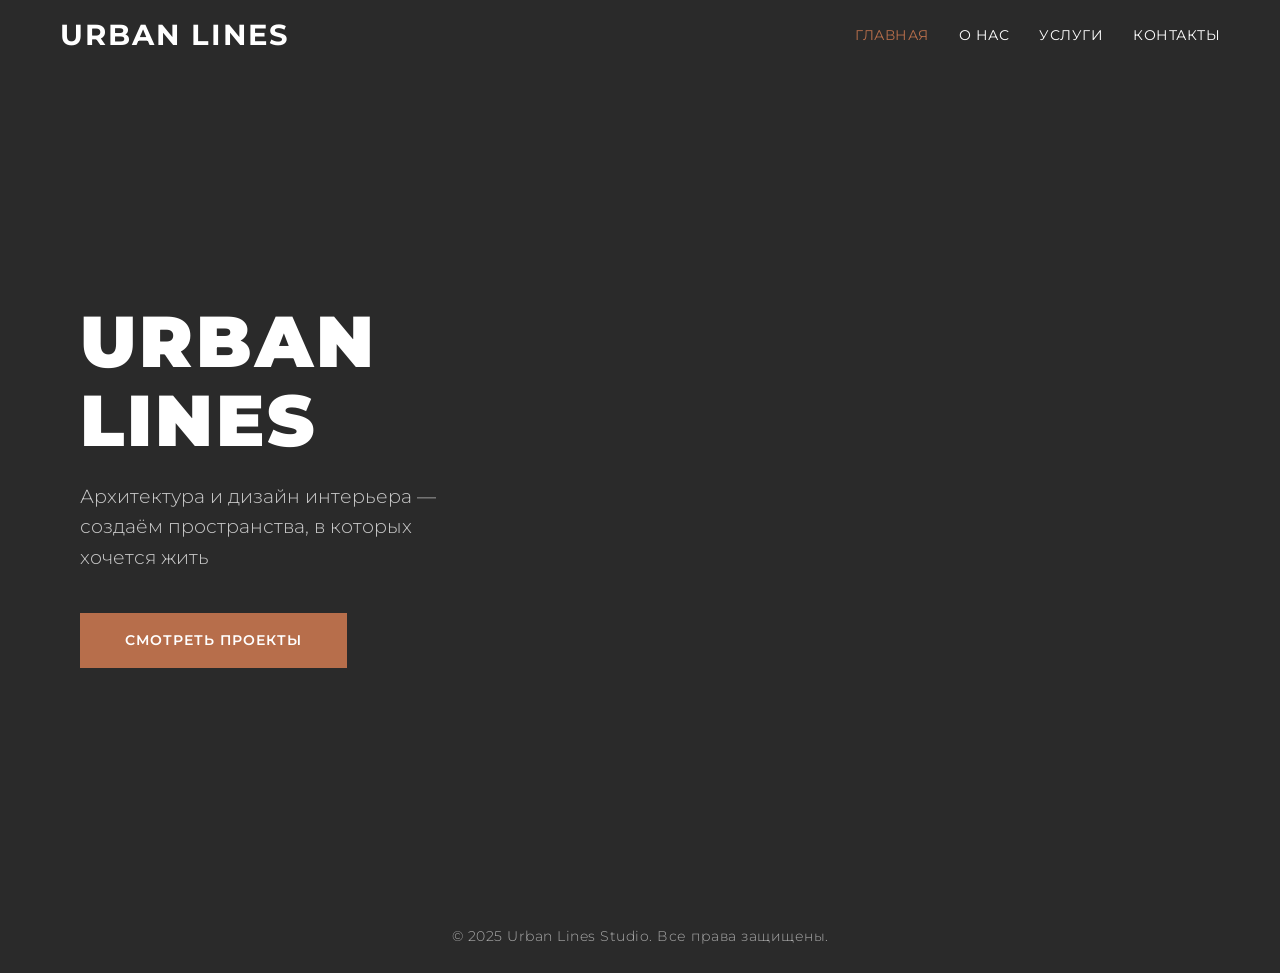
<file: index.html>
<!DOCTYPE html>
<html lang="ru">
<head>
    <meta charset="UTF-8">
    <meta name="viewport" content="width=device-width, initial-scale=1.0">
    <title>Urban Lines Studio — Архитектура и дизайн интерьера</title>
    <link rel="preconnect" href="https://fonts.googleapis.com">
    <link rel="preconnect" href="https://fonts.gstatic.com" crossorigin>
    <link href="https://fonts.googleapis.com/css2?family=Montserrat:wght@300;400;500;700;900&display=swap" rel="stylesheet">
    <link rel="stylesheet" href="https://cdnjs.cloudflare.com/ajax/libs/font-awesome/6.4.0/css/all.min.css">
    <link rel="stylesheet" href="style.css">
</head>
<body>
    <header class="header">
        <a href="index.html" class="logo">Urban Lines</a>
        <ul class="nav-links">
            <li><a href="index.html" class="active">Главная</a></li>
            <li><a href="about.html">О нас</a></li>
            <li><a href="services.html">Услуги</a></li>
            <li><a href="contacts.html">Контакты</a></li>
        </ul>
    </header>

    <section class="hero">
        <div class="hero-left">
            <h1>Urban<br>Lines</h1>
            <p class="subtitle">Архитектура и дизайн интерьера — создаём пространства, в которых хочется жить</p>
            <a href="portfolio.html" class="btn">Смотреть проекты</a>
        </div>
        <div class="hero-right" id="hero-slider"></div>
    </section>

    <footer class="footer">
        © 2025 Urban Lines Studio. Все права защищены.
    </footer>

    <script src="script.js"></script>
</body>
</html>
</file>
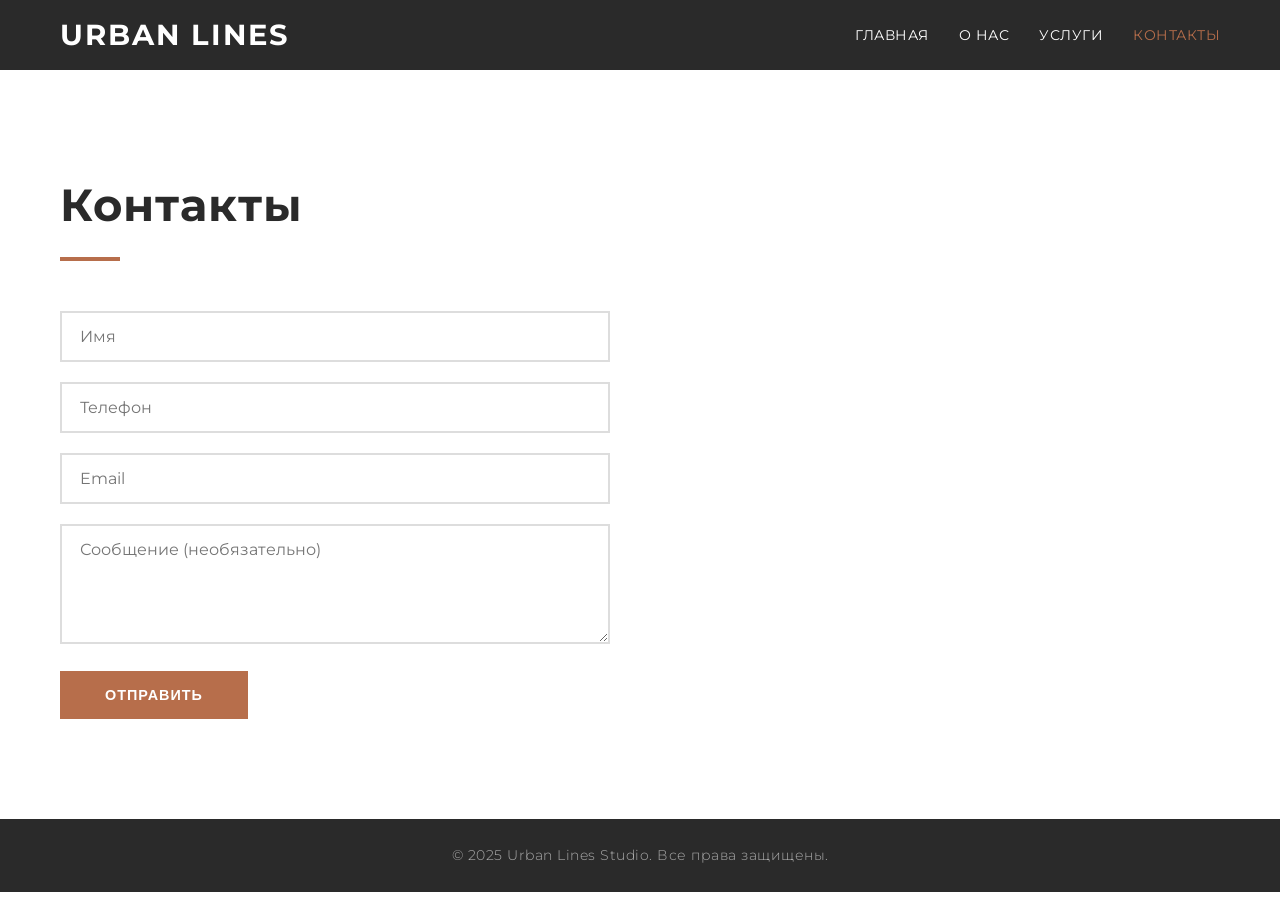
<file: contacts.html>
<!DOCTYPE html>
<html lang="ru">
<head>
    <meta charset="UTF-8">
    <meta name="viewport" content="width=device-width, initial-scale=1.0">
    <title>Контакты — Urban Lines Studio</title>
    <link rel="preconnect" href="https://fonts.googleapis.com">
    <link rel="preconnect" href="https://fonts.gstatic.com" crossorigin>
    <link href="https://fonts.googleapis.com/css2?family=Montserrat:wght@300;400;500;700;900&display=swap" rel="stylesheet">
    <link rel="stylesheet" href="https://cdnjs.cloudflare.com/ajax/libs/font-awesome/6.4.0/css/all.min.css">
    <link rel="stylesheet" href="style.css">
</head>
<body>
    <header class="header">
        <a href="index.html" class="logo">Urban Lines</a>
        <ul class="nav-links">
            <li><a href="index.html">Главная</a></li>
            <li><a href="about.html">О нас</a></li>
            <li><a href="services.html">Услуги</a></li>
            <li><a href="contacts.html" class="active">Контакты</a></li>
        </ul>
    </header>

    <main class="container">
        <h2>Контакты</h2>
        <div class="contacts-container">
            <div class="contact-form">
                <form id="contactForm">
                    <div class="form-group">
                        <input type="text" name="name" placeholder="Имя" required>
                    </div>
                    <div class="form-group">
                        <input type="tel" name="phone" placeholder="Телефон" required>
                    </div>
                    <div class="form-group">
                        <input type="email" name="email" placeholder="Email" required>
                    </div>
                    <div class="form-group">
                        <textarea name="message" placeholder="Сообщение (необязательно)"></textarea>
                    </div>
                    <button type="submit" class="btn">Отправить</button>
                </form>
                <p id="form-message" style="margin-top: 15px; display: none; color: green;">Спасибо! Мы свяжемся с вами.</p>
            </div>
            <div class="contact-info">
                <div class="social-links">
                </div>
            </div>
        </div>
    </main>

    <footer class="footer">
        © 2025 Urban Lines Studio. Все права защищены.
    </footer>

    <script src="script.js"></script>
</body>
</html>
</file>
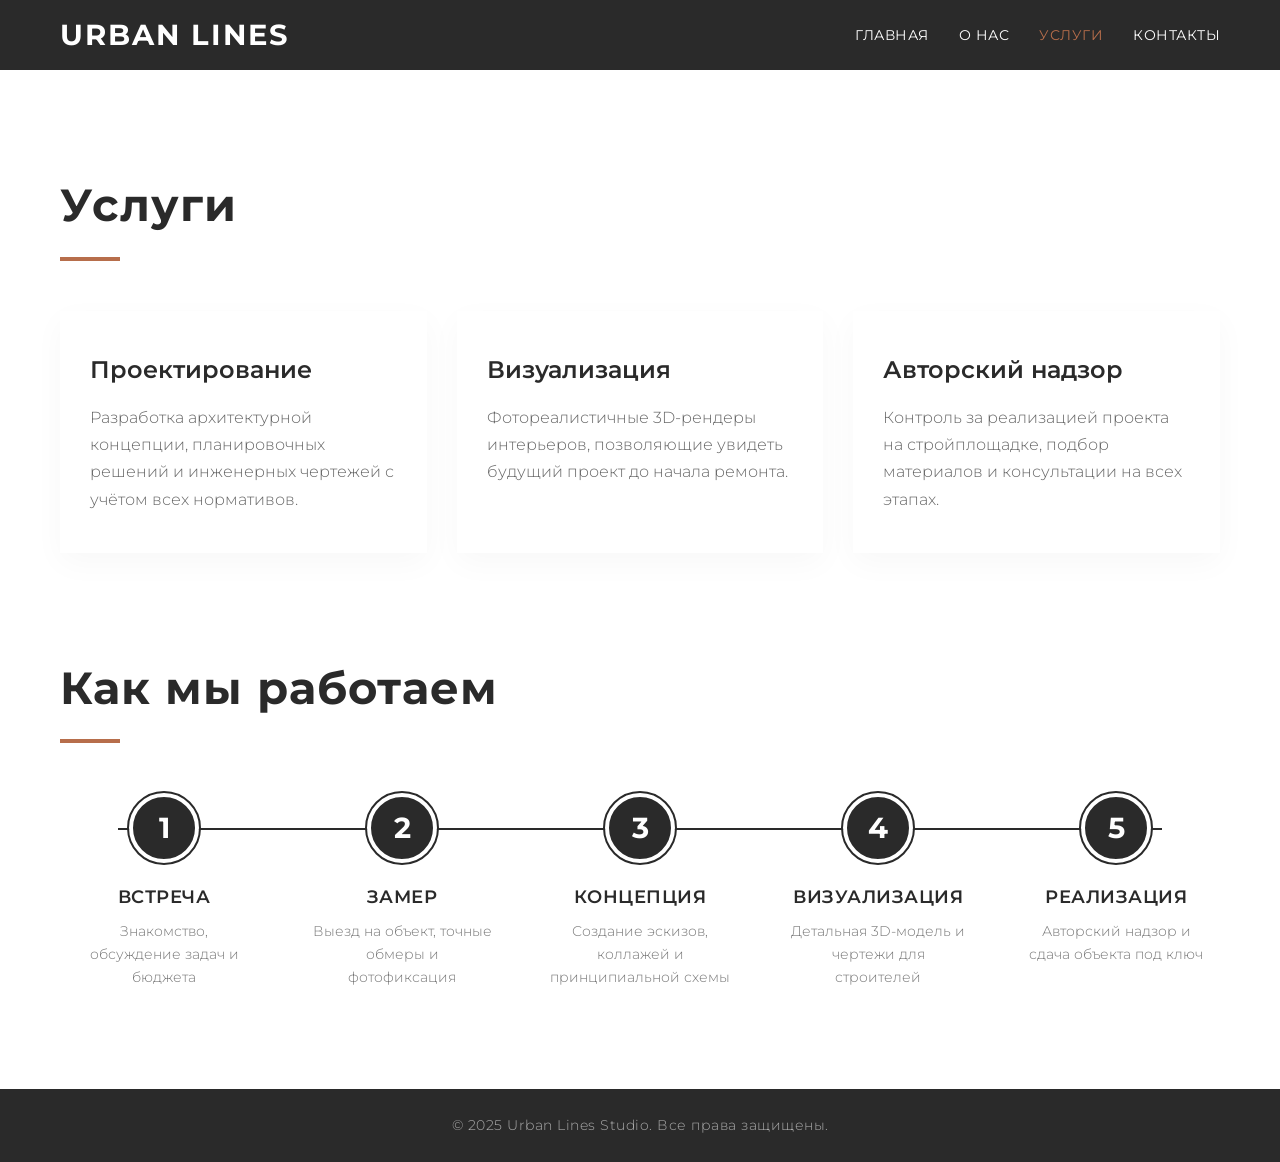
<file: services.html>
<!DOCTYPE html>
<html lang="ru">
<head>
    <meta charset="UTF-8">
    <meta name="viewport" content="width=device-width, initial-scale=1.0">
    <title>Услуги — Urban Lines Studio</title>
    <link rel="preconnect" href="https://fonts.googleapis.com">
    <link rel="preconnect" href="https://fonts.gstatic.com" crossorigin>
    <link href="https://fonts.googleapis.com/css2?family=Montserrat:wght@300;400;500;700;900&display=swap" rel="stylesheet">
    <link rel="stylesheet" href="https://cdnjs.cloudflare.com/ajax/libs/font-awesome/6.4.0/css/all.min.css">
    <link rel="stylesheet" href="style.css">
</head>
<body>
    <header class="header">
        <a href="index.html" class="logo">Urban Lines</a>
        <ul class="nav-links">
            <li><a href="index.html">Главная</a></li>
            <li><a href="about.html">О нас</a></li>
            <li><a href="services.html" class="active">Услуги</a></li>
            <li><a href="contacts.html">Контакты</a></li>
        </ul>
    </header>

    <main class="container">
        <section>
            <h2>Услуги</h2>
            <div class="services-grid">
                <div class="service-card">
                    <h3>Проектирование</h3>
                    <p>Разработка архитектурной концепции, планировочных решений и инженерных чертежей с учётом всех нормативов.</p>
                </div>
                <div class="service-card">
                    <h3>Визуализация</h3>
                    <p>Фотореалистичные 3D-рендеры интерьеров, позволяющие увидеть будущий проект до начала ремонта.</p>
                </div>
                <div class="service-card">
                    <h3>Авторский надзор</h3>
                    <p>Контроль за реализацией проекта на стройплощадке, подбор материалов и консультации на всех этапах.</p>
                </div>
            </div>
        </section>

        <section style="margin-top: 100px;">
            <h2>Как мы работаем</h2>
            <div class="steps">
                <div class="step">
                    <div class="step-number">1</div>
                    <h4>Встреча</h4>
                    <p>Знакомство, обсуждение задач и бюджета</p>
                </div>
                <div class="step">
                    <div class="step-number">2</div>
                    <h4>Замер</h4>
                    <p>Выезд на объект, точные обмеры и фотофиксация</p>
                </div>
                <div class="step">
                    <div class="step-number">3</div>
                    <h4>Концепция</h4>
                    <p>Создание эскизов, коллажей и принципиальной схемы</p>
                </div>
                <div class="step">
                    <div class="step-number">4</div>
                    <h4>Визуализация</h4>
                    <p>Детальная 3D-модель и чертежи для строителей</p>
                </div>
                <div class="step">
                    <div class="step-number">5</div>
                    <h4>Реализация</h4>
                    <p>Авторский надзор и сдача объекта под ключ</p>
                </div>
            </div>
        </section>
    </main>

    <footer class="footer">
        © 2025 Urban Lines Studio. Все права защищены.
    </footer>

    <script src="script.js"></script>
</body>
</html>
</file>
<file: style.css>
* {
    margin: 0;
    padding: 0;
    box-sizing: border-box;
}

html {
    scroll-behavior: smooth;
}

body {
    font-family: 'Montserrat', sans-serif;
    background: #fff;
    color: #2A2A2A;
    line-height: 1.6;
    font-weight: 300;
}

:root {
    --white: #FFFFFF;
    --light-gray: #F5F5F5;
    --dark: #2A2A2A;
    --accent: #B76E4B;
    --accent-hover: #9c5b3d;
}

.header {
    position: sticky;
    top: 0;
    z-index: 1000;
    background: var(--dark);
    padding: 0 60px;
    display: flex;
    justify-content: space-between;
    align-items: center;
    height: 70px;
}

.logo {
    font-size: 1.8rem;
    font-weight: 700;
    color: var(--white);
    letter-spacing: 2px;
    text-transform: uppercase;
    text-decoration: none;
}

.nav-links {
    display: flex;
    gap: 30px;
    list-style: none;
}

.nav-links a {
    color: var(--white);
    text-decoration: none;
    font-weight: 400;
    font-size: 0.9rem;
    letter-spacing: 0.5px;
    transition: color 0.3s;
    text-transform: uppercase;
}

.nav-links a:hover,
.nav-links a.active {
    color: var(--accent);
}

.hero {
    display: flex;
    min-height: calc(100vh - 70px);
}

.hero-left {
    flex: 1;
    background: var(--dark);
    display: flex;
    flex-direction: column;
    justify-content: center;
    align-items: flex-start;
    padding: 80px;
    color: var(--white);
}

.hero-left h1 {
    font-size: 4.5rem;
    font-weight: 900;
    line-height: 1.1;
    margin-bottom: 20px;
    letter-spacing: 3px;
    text-transform: uppercase;
}

.hero-left .subtitle {
    font-size: 1.2rem;
    font-weight: 300;
    color: #ccc;
    margin-bottom: 40px;
    max-width: 400px;
}

.btn {
    display: inline-block;
    background: var(--accent);
    color: var(--white);
    padding: 16px 45px;
    font-size: 0.9rem;
    font-weight: 600;
    text-transform: uppercase;
    letter-spacing: 1px;
    border: none;
    cursor: pointer;
    transition: background 0.3s, transform 0.2s;
    text-decoration: none;
    border-radius: 0;
}

.btn:hover {
    background: var(--accent-hover);
    transform: translateY(-2px);
}

.hero-right {
    flex: 1;
    background-size: cover;
    background-position: center;
    transition: background-image 1s ease-in-out;
    background-image: url('https://i.pinimg.com/736x/a9/05/35/a905358d2957d131f8dbed98f5a3bd9b.jpg');
    background-color: #2A2A2A; 
}

.container {
    max-width: 1200px;
    margin: 0 auto;
    padding: 100px 20px;
}

h2 {
    font-size: 2.8rem;
    font-weight: 700;
    margin-bottom: 50px;
    letter-spacing: 1px;
    color: var(--dark);
    position: relative;
}

h2::after {
    content: '';
    display: block;
    width: 60px;
    height: 4px;
    background: var(--accent);
    margin-top: 15px;
}

.about-content {
    display: flex;
    gap: 80px;
    align-items: center;
    flex-wrap: wrap;
}

.about-text {
    flex: 1;
    min-width: 300px;
}

.about-text p {
    font-size: 1.1rem;
    line-height: 1.8;
    margin-bottom: 20px;
    color: #555;
}

.about-image {
    flex: 1;
    text-align: center;
}

.about-image img {
    width: 100%;
    max-width: 450px;
    height: auto;
    border-radius: 4px;
    box-shadow: 20px 20px 0 rgba(0,0,0,0.05);
}

.services-grid {
    display: grid;
    grid-template-columns: repeat(auto-fit, minmax(280px, 1fr));
    gap: 30px;
}

.service-card {
    background: var(--white);
    padding: 40px 30px;
    box-shadow: 0 10px 30px rgba(0,0,0,0.03);
    transition: transform 0.3s;
}

.service-card:hover {
    transform: translateY(-8px);
}

.service-card h3 {
    font-size: 1.5rem;
    font-weight: 600;
    margin-bottom: 15px;
    color: var(--dark);
}

.service-card p {
    color: #666;
    line-height: 1.7;
}

.steps {
    display: flex;
    justify-content: space-between;
    position: relative;
    margin-top: 50px;
    flex-wrap: wrap;
    gap: 30px;
}

.steps::before {
    content: '';
    position: absolute;
    top: 35px;
    left: 5%;
    right: 5%;
    height: 2px;
    background: var(--dark);
    z-index: 0;
}

.step {
    text-align: center;
    flex: 1;
    min-width: 150px;
    position: relative;
    z-index: 1;
}

.step-number {
    width: 70px;
    height: 70px;
    border-radius: 50%;
    background: var(--dark);
    color: #fff;
    font-size: 1.8rem;
    font-weight: 700;
    display: flex;
    align-items: center;
    justify-content: center;
    margin: 0 auto 20px;
    border: 4px solid #fff;
    outline: 2px solid var(--dark);
}

.step h4 {
    font-size: 1.1rem;
    font-weight: 600;
    margin-bottom: 8px;
    text-transform: uppercase;
    letter-spacing: 0.5px;
}

.step p {
    font-size: 0.9rem;
    color: #777;
    max-width: 180px;
    margin: 0 auto;
}

/* Контакты */
.contacts-container {
    display: flex;
    gap: 60px;
    flex-wrap: wrap;
}

.contact-form {
    flex: 1;
    min-width: 300px;
}

.form-group {
    margin-bottom: 20px;
}

.form-group input,
.form-group textarea {
    width: 100%;
    padding: 14px 18px;
    font-family: 'Montserrat', sans-serif;
    border: 2px solid #ddd;
    background: #fff;
    font-size: 1rem;
    transition: border 0.3s;
    border-radius: 0;
}

.form-group input:focus,
.form-group textarea:focus {
    border-color: var(--accent);
    outline: none;
}

.form-group textarea {
    resize: vertical;
    min-height: 120px;
}

.contact-info {
    flex: 1;
    min-width: 300px;
    display: flex;
    flex-direction: column;
    gap: 20px;
}

.map {
    width: 100%;
    height: 250px;
    border: none;
    filter: grayscale(100%);
}

.social-links {
    display: flex;
    gap: 20px;
    font-size: 1.8rem;
}

.social-links a {
    color: var(--dark);
    transition: color 0.3s;
}

.social-links a:hover {
    color: var(--accent);
}

.footer {
    background: var(--dark);
    color: #aaa;
    text-align: center;
    padding: 25px;
    font-size: 0.9rem;
    letter-spacing: 0.5px;
}

@media (max-width: 900px) {
    .hero {
        flex-direction: column;
        min-height: auto;
    }
    .hero-left, .hero-right {
        flex: none;
        width: 100%;
        min-height: 50vh;
    }
    .hero-left {
        padding: 60px 30px;
        align-items: center;
        text-align: center;
    }
    .header {
        padding: 0 20px;
        flex-wrap: wrap;
        height: auto;
        padding: 10px 20px;
    }
    .nav-links {
        gap: 15px;
    }
    .steps::before {
        display: none;
    }
}
</file>
